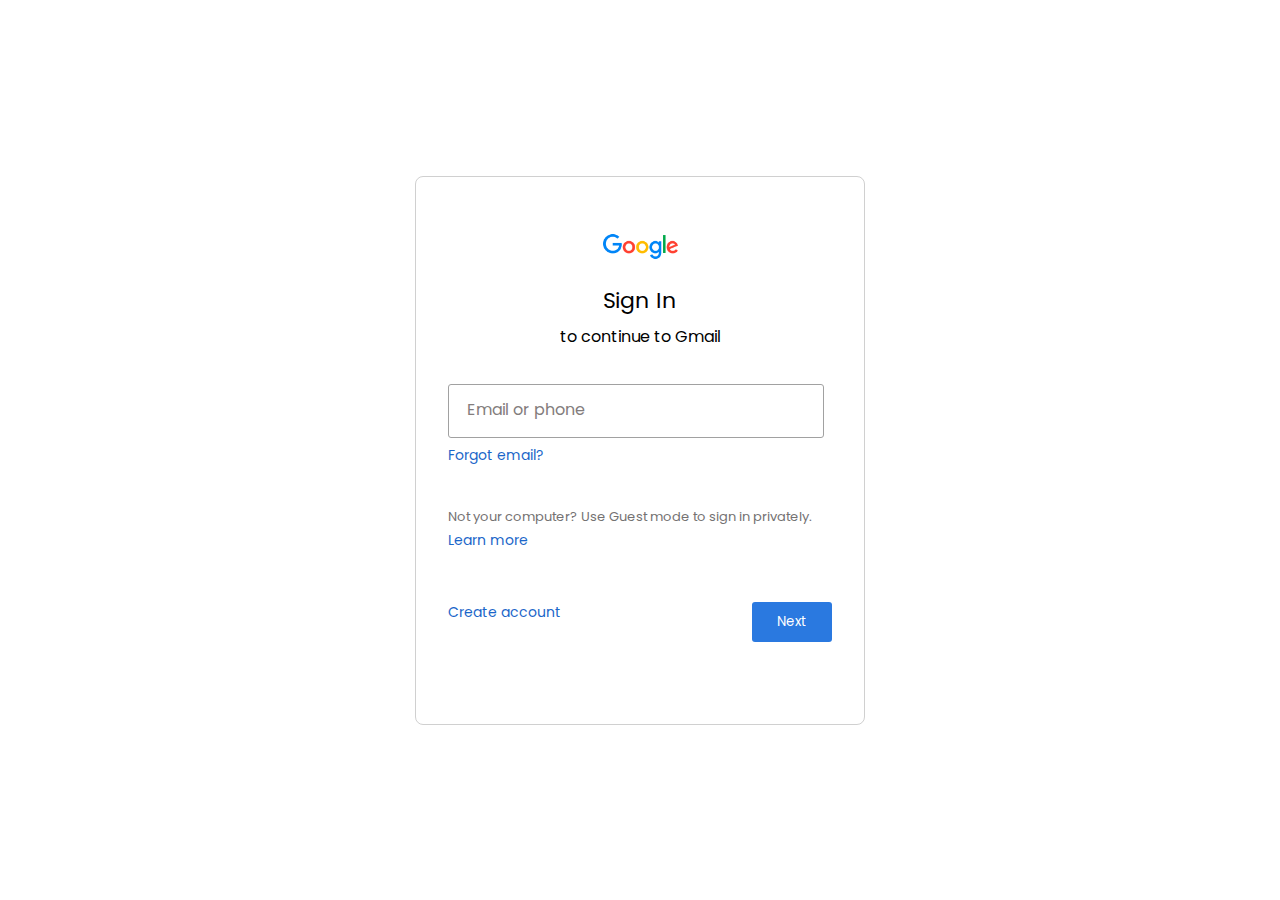
<file: Gmail Sign In/index.html>
<!DOCTYPE html>
<html lang="en">
<head>
    <meta charset="UTF-8">
    <meta http-equiv="X-UA-Compatible" content="IE=edge">
    <meta name="viewport" content="width=device-width, initial-scale=1.0">
    <link rel="stylesheet" href="style.css" type="text/css">     
    <link rel="stylesheet" href="https://cdnjs.cloudflare.com/ajax/libs/font-awesome/4.7.0/css/font-awesome.min.css">
    <title>kk.site</title>
</head>
<body>
    <div class="box">
        <form action="#" class="form">
            <img src="google.png" alt="googlelogo" class="logo">
           <div class="heading">
            <h1 class="form-heading">Sign In</h1>
            <h2 class="form-heading head2">to continue to Gmail</h2>
           </div>
           <div class="form-grp">
            <input type="text" class="int" required>
            <label for="#" class="label">Email or phone</label>
           </div>
           <div class="link"><a href="#">Forgot email?</a></div>
           <div class="par"><p>Not your computer? Use Guest mode to sign in privately.</p></div>
           <a href="#" class="link">Learn more</a>
           <div class="last">
            <a href="#">Create account<a>
            <button class="btn">Next</button>
           </div>
        </form>
    </div>
</body>
</html>
</file>
<file: Gmail Sign In/style.css>
@import url('https://fonts.googleapis.com/css2?family=Poppins:ital,wght@0,100;0,200;0,300;0,400;0,600;0,700;0,800;0,900;1,300&display=swap');
*{
    padding:0px;
    margin:0px;
    box-sizing: border-box;
    font-family: 'poppins',sans-serif;
}
.form{
    border:1px solid rgba(161, 161, 161, 0.5);
    border-radius:8px;
    width: 450px;
    min-height:400px ;
    padding:32px;
}
.form .logo{
    user-select: none;
    height: 75px;
    display:block;
    margin: auto;
    margin-bottom: 0;
}
.box{
    height:100vh;
    display:flex;
    justify-content: center;
    align-items:center;
}
.form .form-heading{
    height: 30px;
    font-weight: 400;
    font-size:22px;
    text-align: center;
    margin:0px 0px 10px 0px;
}
.form .head2{
    font-size:16px;
}
.form-grp{
    margin-top:30px;
    height:54px;
    margin-bottom:4px;
    position:relative;
}
.int{

    top:0;
    left:0;
    position: absolute;
    height: 100%;
    width:98%;
    background: none;
    outline:none;
    border:none;
    border:1px solid #a1a1a1;
    padding:16px;
    border-radius:3px;
    z-index: 1;
}
.form-grp .label{
    position:absolute;
    left:13px;
    top:13px;
    color:#837d7d;
    background-color:white;
    transition:0.2s;
    padding:0px 6px;
}
.int:focus+ .label{
    font-size:12px;
    top:-10px;
    z-index:10;
    color: #1b66c9;
}
.int:focus{
    border:2px solid #1b66c9;
}
.int:not(:focus):valid+label{
    font-size:12px;
    top:-10px;
    z-index:10;
}
a{
    color:#1b66c9;
    text-decoration:none;
    font-size:14px;
    font-style:bolder;
}
.par{
    margin-top:40px;
    font-size:13px;
    color: #747272;
}
.last{
    margin-top:50px;
    margin-bottom:50px;
    display: flex;
    justify-content: space-between;
}
.last a{
    font-weight: 400;
}
.last .btn{
    padding:10px 25px;
    background-color: #2a79e0;
    border:none;
    color:white;
    font-style:bold;
    border-radius: 3px;
}
.last .btn:hover{
    background-color: #1b66c9;
}
</file>
